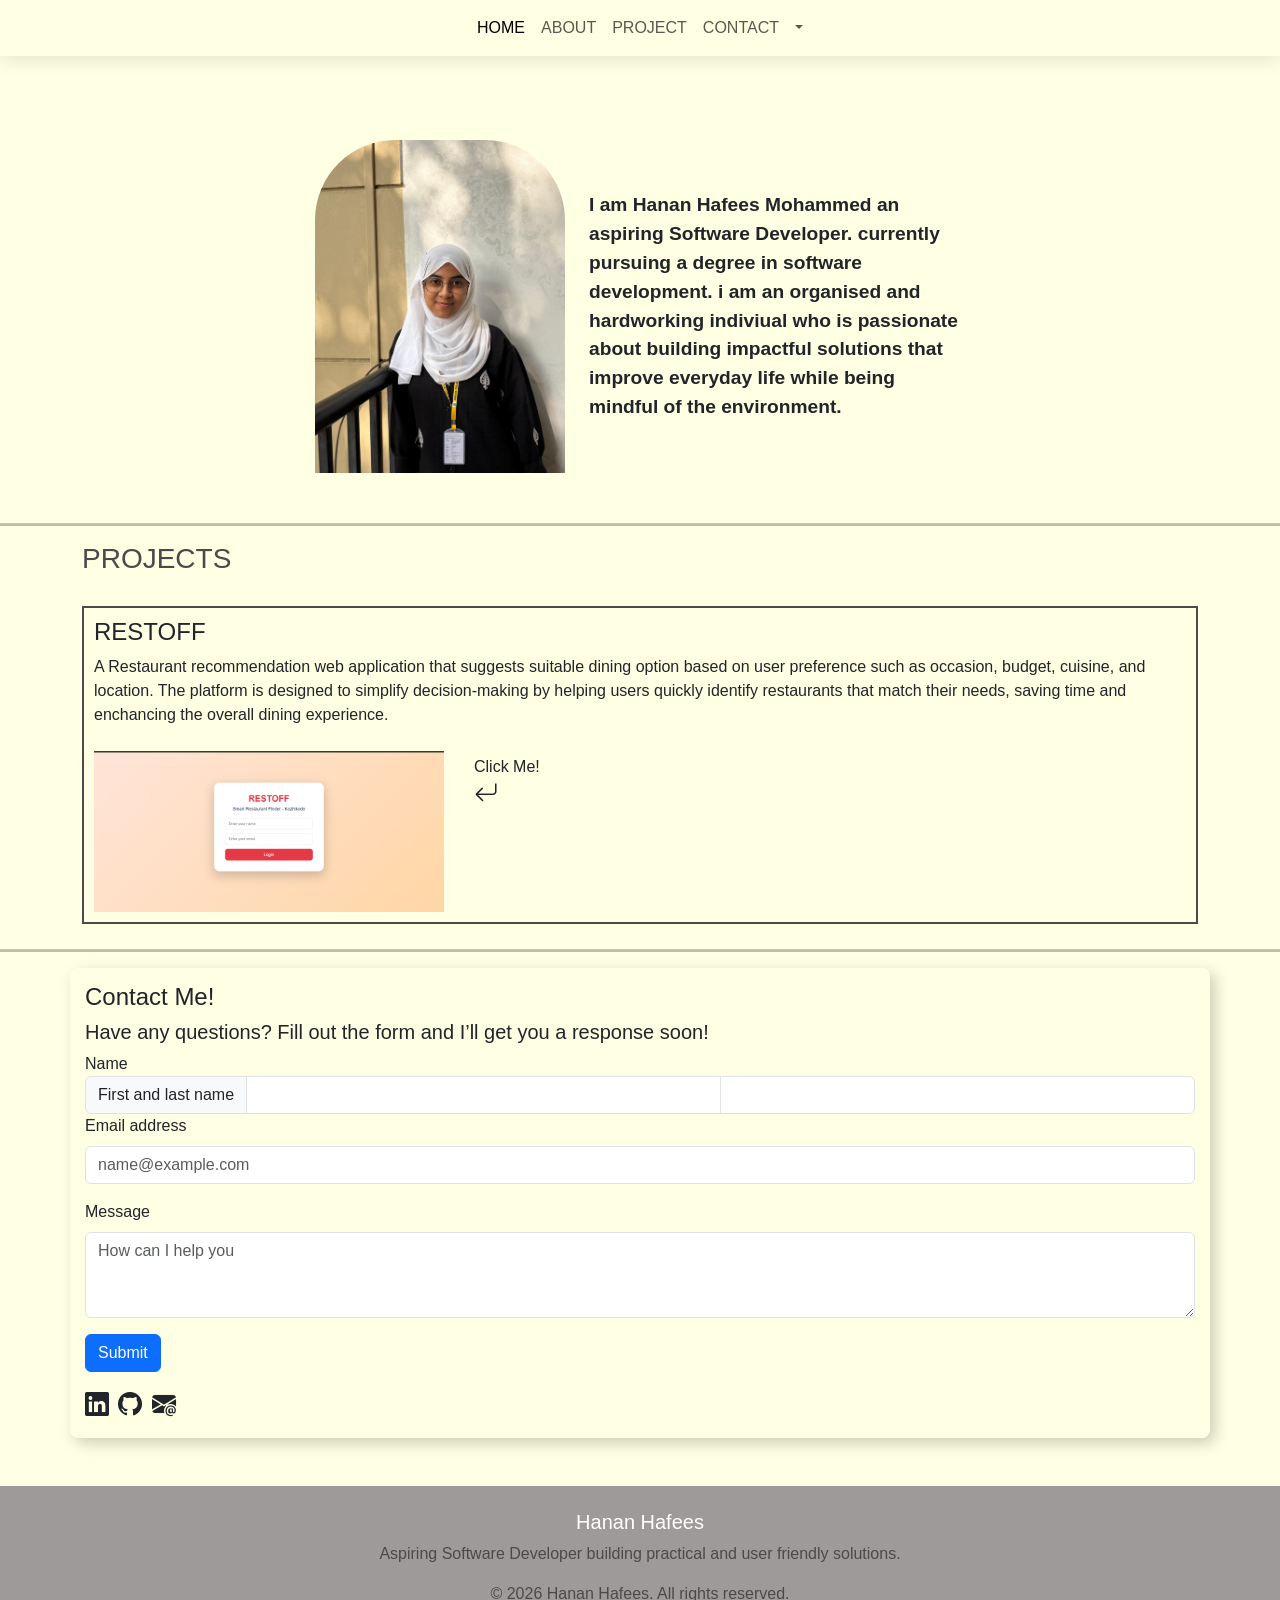
<file: index.html>
<!DOCTYPE html>
<html lang="en">
    <head>
        <title>Portfolio</title>
        <meta charset="UTF-8">
        <meta name="viewport" content="width=device-width,initial-scale=1.0">
        <link rel="stylesheet" href="css/bootstrap.css">
        <link rel="stylesheet" href="style.css">
        <link rel="stylesheet" href="https://cdn.jsdelivr.net/npm/bootstrap-icons@1.13.1/font/bootstrap-icons.min.css">
    </head>

    <body>

    <nav class="navbar navbar-expand-sm fixed-top">
    <div class="container-fluid">
    <button class="navbar-toggler" type="button" data-bs-toggle="collapse" data-bs-target="#navbarNavDropdown" aria-controls="navbarNavDropdown" aria-expanded="false" aria-label="Toggle navigation">
      <span class="navbar-toggler-icon"></span>
    </button>
    <div class="collapse navbar-collapse justify-content-center align-center" id="navbarNavDropdown">
      <ul class="navbar-nav">
        <li class="nav-item">
          <a class="nav-link active" aria-current="page" href="#intro">HOME</a>
        </li>
        <li class="nav-item">
          <a class="nav-link" href="about.html">ABOUT</a>
        </li>
        <li class="nav-item">
          <a class="nav-link" href="#pjt">PROJECT</a>
        </li>
        
        <li class="nav-item dropdown d-flex align-items-center">
           <a class="nav-link" href="#contact"> CONTACT </a>
          <a class="nav-link dropdown-toggle" href="#" role="button" data-bs-toggle="dropdown" aria-expanded="false"></a>
          </span>
          <ul class="dropdown-menu">
            <li><a class="dropdown-item" href="https://www.linkedin.com/in/hanan-hafees-mohammed-068b1a381?utm_source=share_via&utm_content=profile&utm_medium=member_ios"><i class="bi bi-linkedin"></i></a></li>
            <li><a class="dropdown-item" href="https://github.com/hananhafees09"><i class="bi bi-github"></i></a></li>
            <li><a class="dropdown-item" href="mailto:hanan6hafees@gmail.com"><i class="bi bi-envelope-at-fill"></i></a></li>
          </ul>
        </li>
        </ul>
        </div>
      </div>
    </nav>

        <div class="container" id="intro">
            <div class="row justify-content-center align-center">
            <div class="col-auto">
            <img src="image/hanan.jpeg" alt="myself"id="myself">
            </div>
            <div class="col" id="text">
                I am Hanan Hafees Mohammed an aspiring Software Developer. currently pursuing  a degree in software development. i am an organised and hardworking indiviual who is passionate about building impactful solutions that improve everyday life while being mindful of the environment.
            </div>
            </div>
        </div>

    <hr style="height: 3px; background-color: black; margin-top: 25px;">
    
   <div class="container" id="pjt">
   <h3>PROJECTS</h3>
 
   <div class="container ptext">
    <h4>RESTOFF</h4>
    <div >A Restaurant recommendation web application that suggests suitable dining option based on user preference such as occasion, budget, cuisine, and location. The platform is designed to simplify decision-making by helping users quickly identify restaurants that match their needs, saving time and enchancing the overall dining experience.</div>
    <br>
    <div class="project">
    <a href="https://hananhafees09.github.io/restoff/" target="_blank"><img src="image/restoff.jpg" id="project" alt="restoff"></a>
    <div class="click">
      <h6>Click Me!</h6>
      <i class="bi bi-arrow-return-left" style="font-size: 24px;"></i>
    </div>
    </div>
   </div>
   </div>

   <hr style="height: 3px; background-color: black; margin-top: 25px;">

   <div class="container" id="contact">
    <h4>Contact Me!</h4>
    <h5>Have any questions? Fill out the form and I’ll get you a response soon!</h5>
    <div>Name</div>
    <form>
    <div class="input-group">
  <span class="input-group-text">First and last name</span>
  <input type="text" aria-label="First name" class="form-control" required>
  <input type="text" aria-label="Last name" class="form-control" required>
  </div>
  <div class="mb-3">
  <label for="exampleFormControlInput1" class="form-label">Email address</label>
  <input type="email" class="form-control" id="exampleFormControlInput1" placeholder="name@example.com" required>
  </div>
<div class="mb-3">
  <label for="exampleFormControlTextarea1" class="form-label">Message</label>
  <textarea class="form-control" id="exampleFormControlTextarea1" rows="3" placeholder="How can I help you" required></textarea>
</div>
<button class="btn btn-primary" type="submit">Submit</button>
  </form>
<div class="icon">
  <a class="dropdown-item" href="https://www.linkedin.com/in/hanan-hafees-mohammed-068b1a381?utm_source=share_via&utm_content=profile&utm_medium=member_ios"><i class="bi bi-linkedin"></i></a>
  <a class="dropdown-item" href="https://github.com/hananhafees09"><i class="bi bi-github"></i></a>
  <a class="dropdown-item" href="mailto:hanan6hafees@gmail.com"><i class="bi bi-envelope-at-fill"></i></a>
</div>
 </div>
   
   <footer class="text-white pt-4 pb-2 mt-5">
    <div class="container text-center text-md-start">
        <div class="row">
            <div class="text-center">
                <h5>Hanan Hafees</h5>
                <p>Aspiring Software Developer building practical and user friendly solutions.</p>
            </div>

            <div class="text-center">
                <p class="mb-0">&copy; 2026 Hanan Hafees. All rights reserved.</p>
            </div>
        </div>
    </div>
   </footer>

    <script src="https://cdn.jsdelivr.net/npm/@popperjs/core@2.11.8/dist/umd/popper.min.js" integrity="sha384-I7E8VVD/ismYTF4hNIPjVp/Zjvgyol6VFvRkX/vR+Vc4jQkC+hVqc2pM8ODewa9r" crossorigin="anonymous"></script>
    <script src="js/bootstrap.js"></script>
    </body>

</html>
</file>
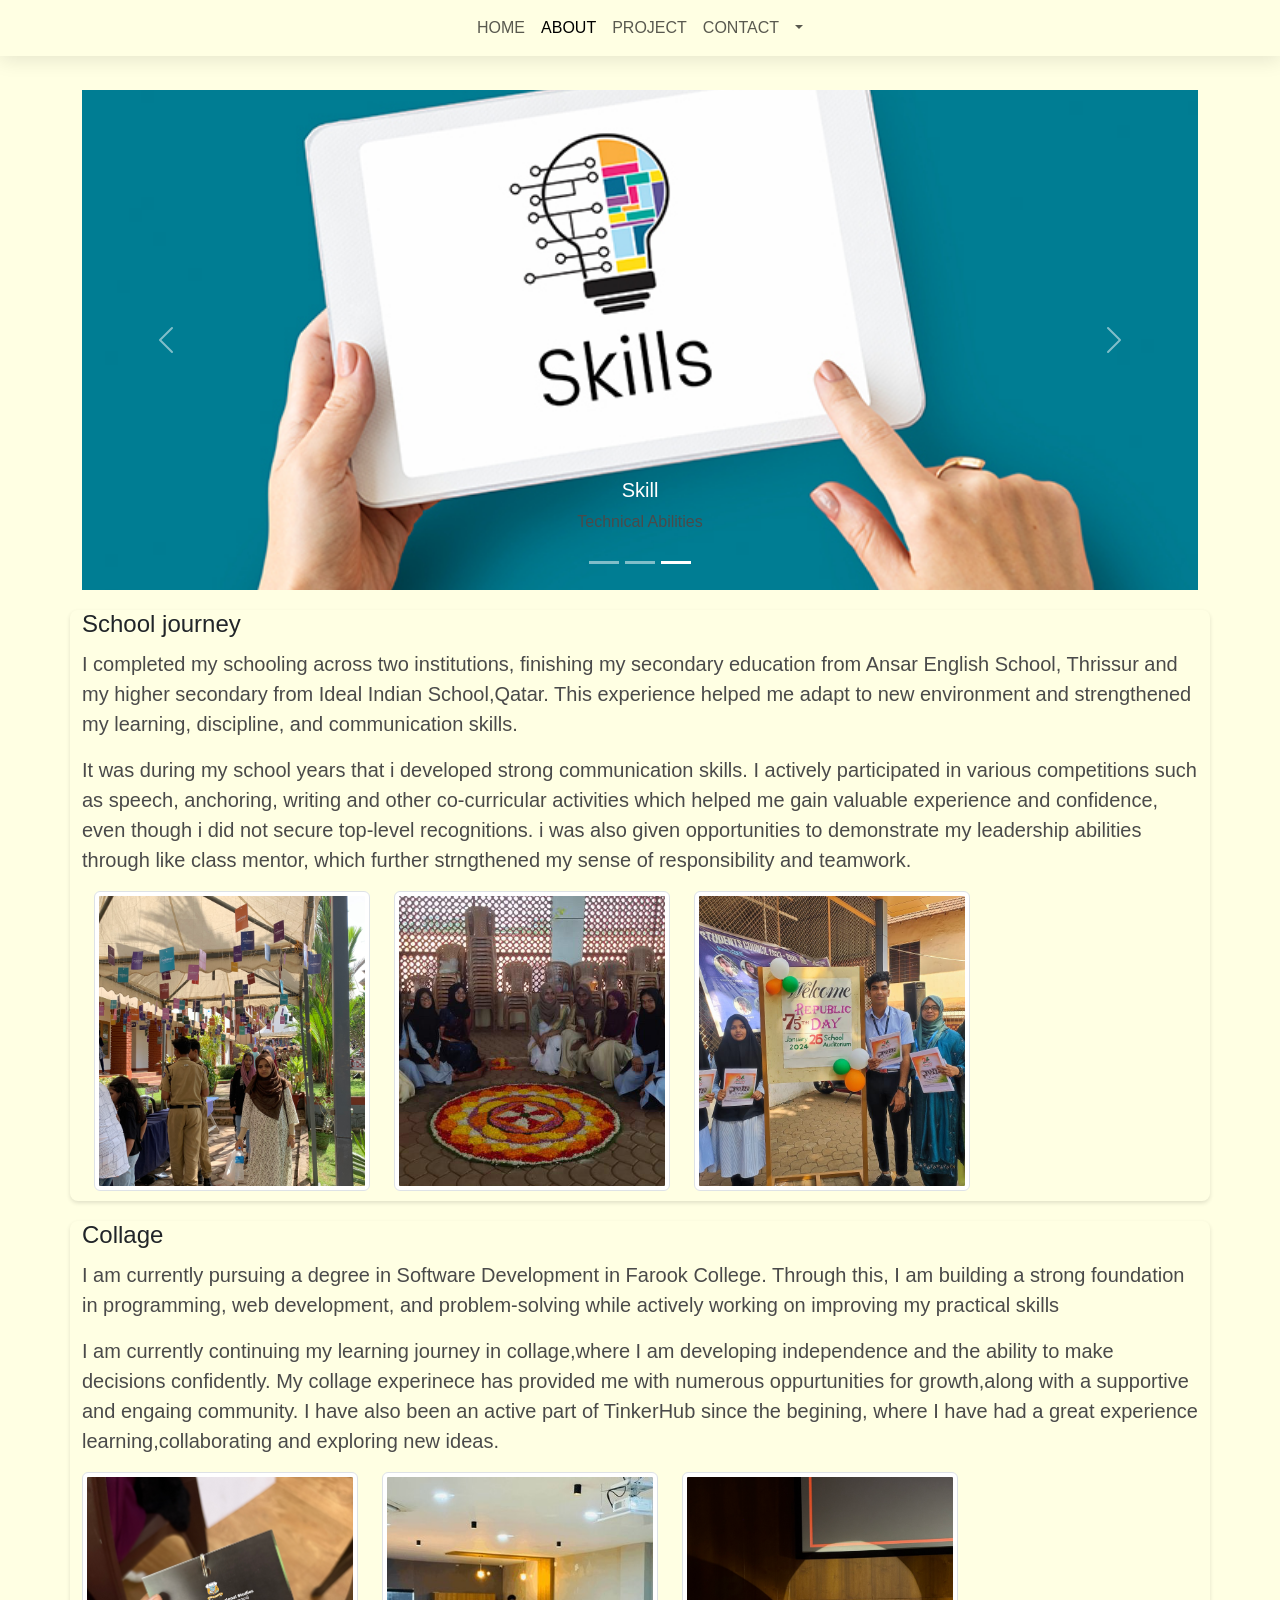
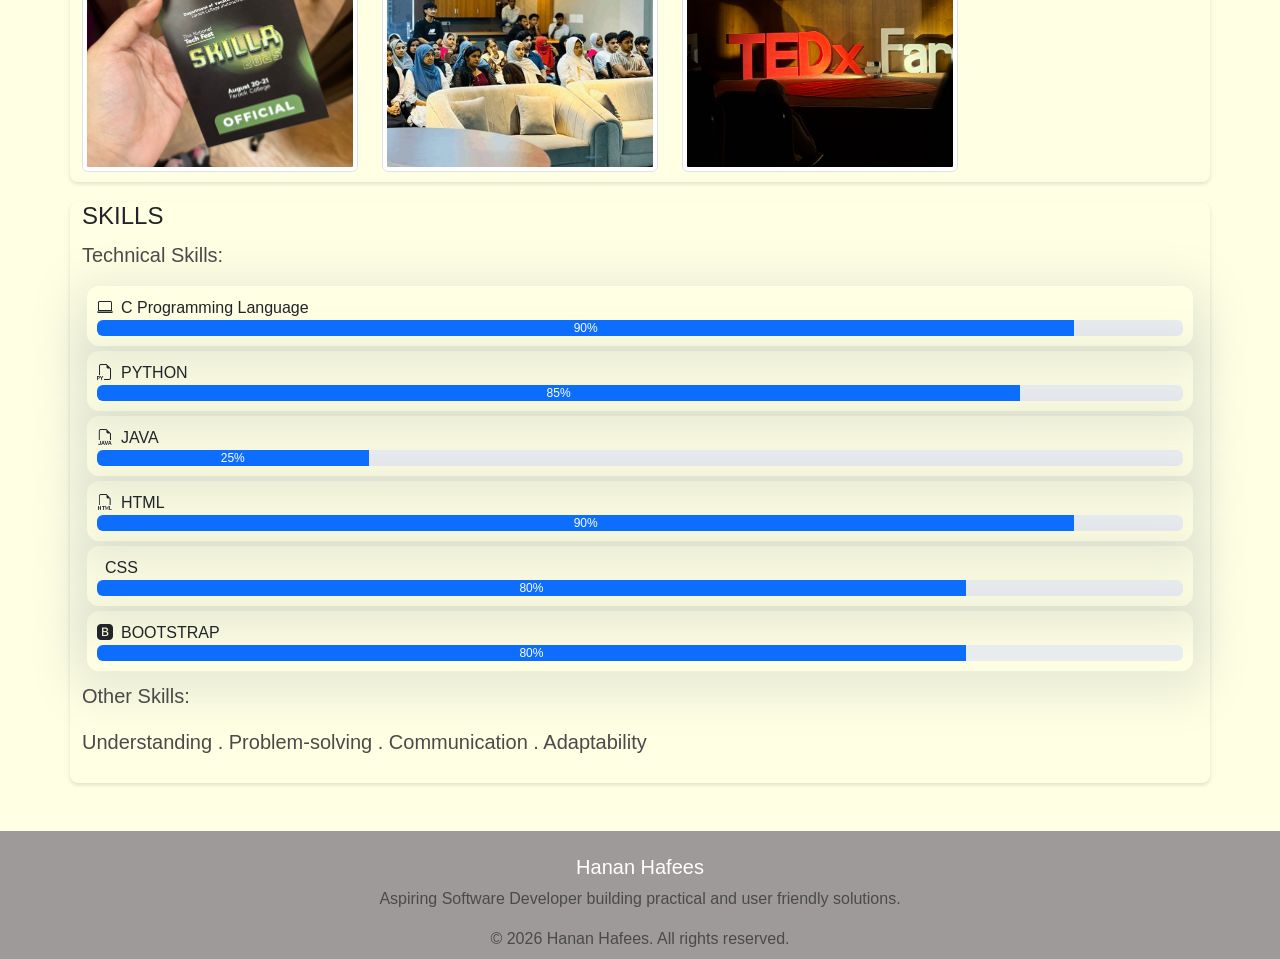
<file: about.html>
<!DOCTYPE html>
<html lang="en">
    <head>
        <title>Portfolio</title>
        <meta charset="UTF-8">
        <meta name="viewport" content="width=device-width,initial-scale=1.0">
        <link rel="stylesheet" href="css/bootstrap.css">
        <link rel="stylesheet" href="style.css">
        <link rel="stylesheet" href="https://cdn.jsdelivr.net/npm/bootstrap-icons@1.13.1/font/bootstrap-icons.min.css">
    </head>

    <body>

       <nav class="navbar navbar-expand-lg fixed-top">
  <div class="container-fluid">
    <button class="navbar-toggler" type="button" data-bs-toggle="collapse" data-bs-target="#navbarNavDropdown" aria-controls="navbarNavDropdown" aria-expanded="false" aria-label="Toggle navigation">
      <span class="navbar-toggler-icon"></span>
    </button>
    <div class="collapse navbar-collapse justify-content-center align-center" id="navbarNavDropdown">
      <ul class="navbar-nav">
        <li class="nav-item">
          <a class="nav-link" href="index.html">HOME</a>
        </li>
        <li class="nav-item">
          <a class="nav-link active" aria-current="page" href="about.html">ABOUT</a>
        </li>
        <li class="nav-item">
          <a class="nav-link" href="index.html#pjt">PROJECT</a>
        </li>

        <li class="nav-item dropdown d-flex align-items-center">
           <a class="nav-link" href="index.html#contact"> CONTACT </a>
          <a class="nav-link dropdown-toggle" href="#" role="button" data-bs-toggle="dropdown" aria-expanded="false"></a>
          </span>
          <ul class="dropdown-menu">
            <li><a class="dropdown-item" href="https://www.linkedin.com/in/hanan-hafees-mohammed-068b1a381?utm_source=share_via&utm_content=profile&utm_medium=member_ios"><i class="bi bi-linkedin"></i></a></li>
            <li><a class="dropdown-item" href="https://github.com/hananhafees09"><i class="bi bi-github"></i></a></li>
            <li><a class="dropdown-item" href="mailto:hanan6hafees@gmail.com"><i class="bi bi-envelope-at-fill"></i></a></li>
          </ul>
        </li>

        </ul>
        </div>
      </div>
    </nav>

    <div class="container" id="about">
    <div id="carouselExampleCaptions" class="carousel slide  carousel-fade" data-bs-ride="carousel" data-bs-interval="1000">
  <div class="carousel-indicators">
    <button type="button" data-bs-target="#carouselExampleCaptions" data-bs-slide-to="0" class="active" aria-current="true" aria-label="Slide 1"></button>
    <button type="button" data-bs-target="#carouselExampleCaptions" data-bs-slide-to="1" aria-label="Slide 2"></button>
    <button type="button" data-bs-target="#carouselExampleCaptions" data-bs-slide-to="2" aria-label="Slide 3"></button>
  </div>
  <div class="carousel-inner">
    <div class="carousel-item active">
      <a href="#school" ><img src="image/ideal.jpeg" class="d-block w-100 about" alt="school"></a>
      <div class="carousel-caption d-none d-md-block">
        <h5>School</h5>
        <p>Foundation & Early learning</p>
      </div>
    </div>
    <div class="carousel-item">
      <a href="#collage"><img src="image/farook.jpeg" class="d-block w-100 about" alt="college" ></a>
      <div class="carousel-caption d-none d-md-block">
        <h5>College</h5>
        <p>Current Academic Journey</p>
      </div>
    </div>
    <div class="carousel-item">
     <a href="#skills" ><img src="image/skill.jpeg" class="d-block w-100 about" alt="skill"></a>
      <div class="carousel-caption d-none d-md-block">
        <h5>Skill</h5>
        <p>Technical Abilities</p>
      </div>
    </div>
  </div>
  <button class="carousel-control-prev" type="button" data-bs-target="#carouselExampleCaptions" data-bs-slide="prev">
    <span class="carousel-control-prev-icon" aria-hidden="true"></span>
    <span class="visually-hidden">Previous</span>
  </button>
  <button class="carousel-control-next" type="button" data-bs-target="#carouselExampleCaptions" data-bs-slide="next">
    <span class="carousel-control-next-icon" aria-hidden="true"></span>
    <span class="visually-hidden">Next</span>
  </button>
</div>
</div>

<div class="container-md detail" id="school"> 
  <h4>School journey</h4>
  <p>I completed my schooling across two institutions, finishing my secondary education from Ansar English School, Thrissur and my higher secondary from Ideal Indian School,Qatar. This experience helped me adapt to new environment and strengthened my learning, discipline, and communication skills.</p>
  <p>It was during my school years that i developed strong communication skills. I actively participated in various competitions such as speech, anchoring, writing and other co-curricular activities which helped me gain valuable experience and confidence, even though i did not secure top-level recognitions. i was also given opportunities to demonstrate my leadership abilities through like class mentor, which further strngthened my sense of responsibility and teamwork.</p>
  <div class="container row">
  <div class="outer">
  <div class="inner">

    <div class="front">
      <img src="image/odyssy.jpg" class="img-thumbnail" alt="event">
    </div>
    <div class="back">
      <p>Odyssy an alumni meet conducted by my school. It was a two day event with exhibition, performances and much more. i was able to volunteer the event and also met great perosnalitles.</p>
    </div>

  </div>
</div>

<div class="outer">
  <div class="inner">

    <div class="front">
       <img src="image/onam.jpg" class="img-thumbnail" alt="event">
    </div>
    <div class="back">
      <p>I participated in a competition during the Onam celebration, which helped me build stronger connections with my seniors and turned out to be a truly enriching experience.</p>
  </div>
  </div>
</div>

<div class="outer">
  <div class="inner">

    <div class="front">
        <img src="image/republic.jp.jpeg" class="img-thumbnail" alt="event">
    </div>
    <div class="back">
      <p>I participated in the flag hoisting event on Republic Day, which was a memorable experience that filled me with pride and deepened my understanding of unity, discipline, and patriotism.</p>
    </div>

  </div>
</div>
  </div>
</div>

<div class="container-md detail" id="collage">
  <h4>Collage</h4>
<p>I am currently pursuing a degree in Software Development in Farook College. Through this, I am building a strong foundation in programming, web development, and problem-solving while actively working on improving my practical skills<p>
<p>I am currently continuing my learning journey in collage,where I am developing independence and the ability to make decisions confidently. My collage experinece has provided me with numerous oppurtunities for growth,along with a supportive and engaing community. I have also been an active part of TinkerHub since the begining, where I have had a great experience learning,collaborating and exploring new ideas.</p>

<div class="contianer row">
<div class="outer">
  <div class="inner">

    <div class="front">
       <img src="image/skilla.jpg" class="img-thumbnail" alt="event">
    </div>
    <div class="back">
      <p>I participated in my department’s inter-department event as an overall volunteer and also volunteered for a hackathon, gaining experience in coordination and teamwork.</p>
  </div>
  </div>
</div> 

<div class="outer">
  <div class="inner">
 <div class="front">
       <img src="image/tinkerhub.jpg" class="img-thumbnail" alt="event">
    </div>
    <div class="back">
      <p>I attended a UI/UX session organized by TinkerHub, a tech community, where I was introduced to the basics of UI/UX design. The session helped me gain foundational knowledge and sparked my interest in design thinking.</p>
  </div>
  </div>
</div> 

<div class="outer">
  <div class="inner">
 <div class="front">
    <img src="image/tedx.jpg" class="img-thumbnail" alt="event">  
    </div>
    <div class="back">
      <p>I had the opportunity to be part of a TEDx event, which was an inspiring and memorable experience. It gave me exposure to impactful ideas and a professional event environment.</p>
  </div>
  </div>
</div> 
</div>
</div>

<div class="container-md detail" id="skills">
<h4>SKILLS</h4>
<p>Technical Skills:</p>

<div class="skills">
  <div class="d-flex align-items-center gap-2">
    <i class="bi bi-laptop"></i>
    <div>C Programming Language</div>
  </div>
    <div class="progress" role="progressbar" aria-label="Example with label" aria-valuenow="25" aria-valuemin="0" aria-valuemax="100">
  <div class="progress-bar" style="width: 90%">90%</div>
</div>
</div>

<div class="skills">
  <div class="d-flex align-items-center gap-2">
    <i class="bi bi-filetype-py"></i>
    <div>PYTHON</div>
</div>
  <div class="progress" role="progressbar" aria-label="Example with label" aria-valuenow="25" aria-valuemin="0" aria-valuemax="100">
  <div class="progress-bar" style="width: 85%">85%</div>
</div>
</div>

<div class="skills">
  <div class="d-flex align-items-center gap-2">
    <i class="bi bi-filetype-java"></i>
    <div>JAVA</div>
  </div>
    <div class="progress" role="progressbar" aria-label="Example with label" aria-valuenow="25" aria-valuemin="0" aria-valuemax="100">
  <div class="progress-bar" style="width: 25%">25%</div>
</div>
</div>

<div class="skills">
  <div class="d-flex align-items-center gap-2">
    <i class="bi bi-filetype-html"></i>
    <div>HTML</div>
  </div>
    <div class="progress" role="progressbar" aria-label="Example with label" aria-valuenow="25" aria-valuemin="0" aria-valuemax="100">
  <div class="progress-bar" style="width: 90%">90%</div>
</div>
</div>

<div class="skills">
  <div class="d-flex align-items-center gap-2">
    <i class="bi bi-css"></i>
    <div>CSS</div>
</div>
    <div class="progress" role="progressbar" aria-label="Example with label" aria-valuenow="25" aria-valuemin="0" aria-valuemax="100">
  <div class="progress-bar" style="width: 80%">80%</div>
</div>
</div>

<div class="skills">
  <div class="d-flex align-items-center gap-2">
    <i class="bi bi-bootstrap-fill"></i>
    <div>BOOTSTRAP</div>
  </div>
    <div class="progress" role="progressbar" aria-label="Example with label" aria-valuenow="25" aria-valuemin="0" aria-valuemax="100">
  <div class="progress-bar" style="width: 80%">80%</div>
</div>
</div>

<p>Other Skills:</p>
<p>Understanding . Problem-solving . Communication . Adaptability</p>

</div>

<footer class="text-white pt-4 pb-2 mt-5">
    <div class="container text-center text-md-start">
        <div class="row">
            <div class="text-center">
                <h5>Hanan Hafees</h5>
                <p>Aspiring Software Developer building practical and user friendly solutions.</p>
            </div>

            <div class="text-center">
                <p class="mb-0">&copy; 2026 Hanan Hafees. All rights reserved.</p>
            </div>
        </div>
    </div>
   </footer>

    <script src="https://cdn.jsdelivr.net/npm/@popperjs/core@2.11.8/dist/umd/popper.min.js" integrity="sha384-I7E8VVD/ismYTF4hNIPjVp/Zjvgyol6VFvRkX/vR+Vc4jQkC+hVqc2pM8ODewa9r" crossorigin="anonymous"></script>
    <script src="js/bootstrap.js"></script>
    </body>
</html>
</file>
<file: style.css>
*{
    font-family: 'Segoe UI', Tahoma, Geneva, Verdana, sans-serif;
}

body{
    background-color: #FFFFE3;
    padding-top: 90px;
}
.col-auto,.col{
background-color: #FFFFE3;
}

#myself{
    max-width: 250px;
    object-fit: cover;
    border-radius:80px 80px 0px 0px;
    float: left;
    padding: 0px;
    animation: slideLeft 1.5s ease
}

#text{
    max-width: 400px;
    align-self: center;
    font-size: larger;
    font-weight: 700;
    animation: slideRight 1.5s ease
}

@keyframes slideLeft{
    from{
        transform: translateX(-200px);
        opacity: 0;
    }

    to{
        transform: translateX(0);
        opacity: 1;
    }
}

@keyframes slideRight{
    from{
        transform: translateX(200px);
        opacity: 0;
    }

    to{
        transform: translateX(0);
        opacity: 1;
    }
}

#intro{
    margin-block: 50px;
}

nav{
    background-color: #FFFFE3;
    box-shadow: 0px 4px 20px 0px rgba(0, 0, 0, 0.10);
}

.about{
   height: 500px;
   object-fit: cover;
}

.detail{
 margin-top: 20px;
 box-shadow: 0px 2px 4px 0px rgba(0, 0, 0, 0.12);
 border-radius: 8px;
 padding-bottom: 10px;
}

.row{
display:flex;
flex-wrap: wrap;
}

h3,p{
    color: #4a4a4a;;
}

#project{
    max-width: 350px;
    object-fit: cover;
}

.project{
    position: relative;
}
.click{
    position:absolute;
    bottom:100px;
    left: 380px;
}

.click h6,.click i{
margin: 0px;
}


#project:hover{
    max-width: 380px;
}
.ptext{
    margin-top: 30px;
    border: 2px solid #4a4a4a;
    padding: 10px;
}

footer{
    background-color: #9e9a9a;
}

#school p,#collage p, #skills p{
    font-size: 20px;
    margin-top: 10px;
}

.dropdown-menu{
    text-align: center;
    padding: 5px;
    width: auto;
    min-width: unset;
    background-color: rgba(255, 255, 255, 0.1);
    backdrop-filter: blur(5px);;
}


a:hover{
    font-size: 18px;
}

.skills{
padding: 10px;
margin: 5px;
box-shadow: 0px 10px 40px 17px rgba(109, 129, 150, 0.15);
border-radius: 12px;
}

.outer {
  width: 300px;
  height: 300px;
  perspective: 1000px;
}

.inner {
  width: 100%;
  height: 100%;
  position: relative;
  transform-style: preserve-3d;
  transition: transform 0.8s ease;
}

.img-thumbnail {
  width: 100%;
  height: 100%;
  object-fit: cover;
}

.outer:hover .inner {
  transform: rotateY(180deg);
}

.front,
.back {
  position: absolute;
  width: 100%;
  height: 100%;
  backface-visibility: hidden;
  top: 0;
  left: 0;
}

.back {
  background: #CBCBCB;
  color: #6b6b6b;
  display: flex;
  justify-content: center;
  align-items: center;
  transform: rotateY(180deg);
  padding: 5px;
  text-align: center;
  font-size: 7px;
  box-sizing: border-box;
}

#contact{
box-shadow: 5px 5px 15px 0px rgba(0, 0, 0, 0.20);
border-radius: 8px;
padding: 15px;
}

.nav-item.dropdown .dropdown-menu {
    display: none;
    margin-top: 0;
    top: 100%;
}

.nav-item.dropdown:hover .dropdown-menu {
    display: block;
}

.icon{
 display: flex;
 margin-top: 15px;
 max-width: 100px;
}

.icon a{
    font-size: 24px;
}

@keyframes appear{
    from{
        opacity: 0;
        scale: 0.5;
    }
    to{
        opacity: 1;
        scale: 1;
    }
}

#pjt, .ptext, #contact{
    animation: appear linear;
    animation-timeline: view();
    animation-range: entry 0% cover 40%;
}

@keyframes scroll{
  from{
        opacity: 0;
        transform: translateX(-100px);
    }
   to{
        opacity: 1;
         transform: translateX(0px);
    }  
}

#school,#collage,#skills{
    animation: scroll linear;
    animation-timeline: view();
    animation-range: entry 0% cover 40%;
}
</file>
